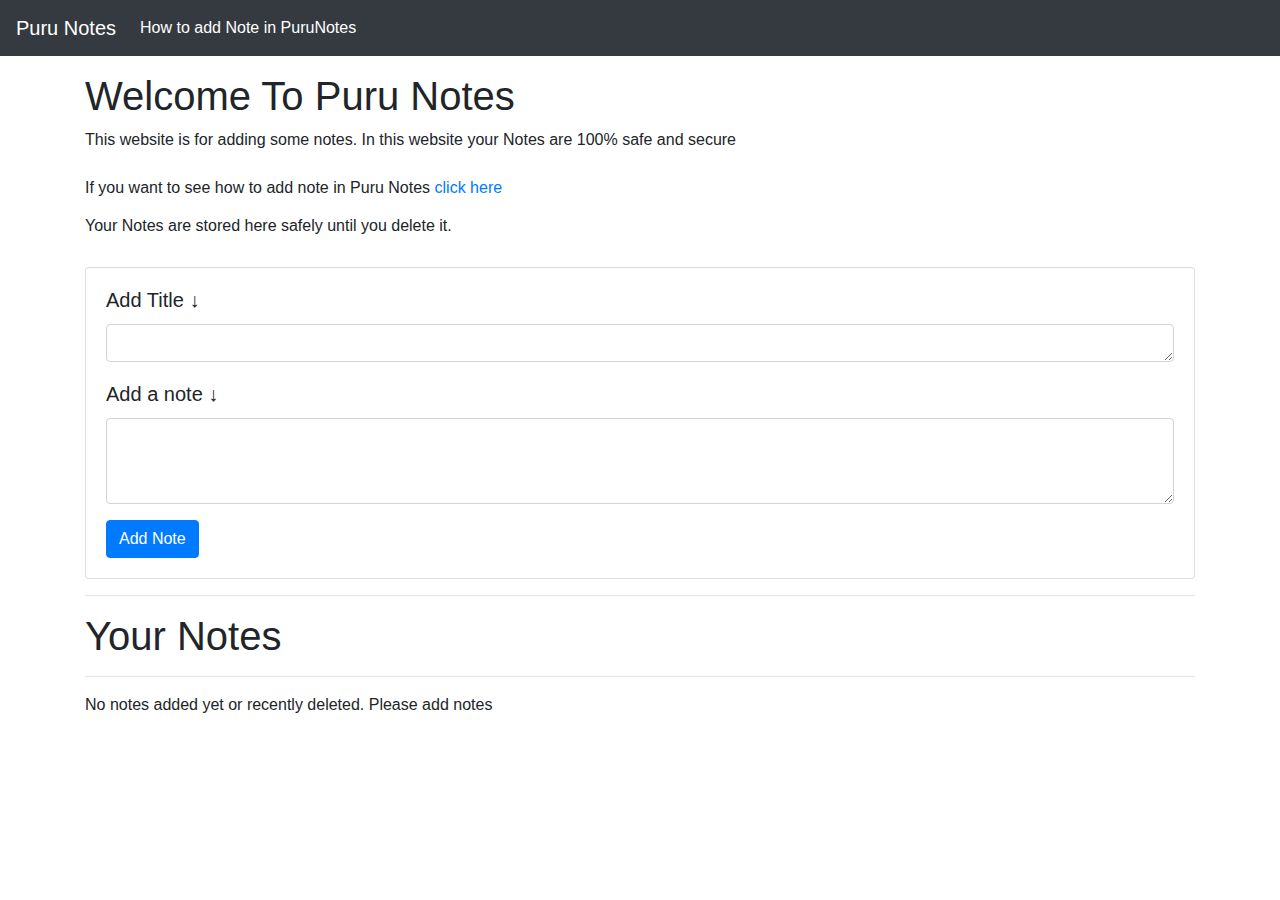
<file: index.html>
<!DOCTYPE html>
<html lang="en">

<head>
    <meta charset="UTF-8">
    <meta name="viewport" content="width=device-width, initial-scale=1.0">
    <meta http-equiv="X-UA-Compatible" content="ie=edge">
    <title>Puru Notes</title>
    <link rel="stylesheet" href="https://stackpath.bootstrapcdn.com/bootstrap/4.3.1/css/bootstrap.min.css"
        integrity="sha384-ggOyR0iXCbMQv3Xipma34MD+dH/1fQ784/j6cY/iJTQUOhcWr7x9JvoRxT2MZw1T" crossorigin="anonymous">
</head>

<body>

    <nav class="navbar navbar-expand-lg navbar-dark bg-dark">
        <a class="navbar-brand" href="#">Puru Notes</a>
        <button class="navbar-toggler" type="button" data-toggle="collapse" data-target="#navbarSupportedContent"
            aria-controls="navbarSupportedContent" aria-expanded="false" aria-label="Toggle navigation">
            <span class="navbar-toggler-icon"></span>
        </button>

        <div class="collapse navbar-collapse" id="navbarSupportedContent">
            <ul class="navbar-nav mr-auto">
                <li class="nav-item active">
                    <a class="nav-link" href="steps.html">How to add Note in PuruNotes <span class="sr-only"></span></a>
                </li>

            </ul>
        </div>
    </nav>


    <div class="container my-3">
        <h1>Welcome To Puru Notes</h1>
        <p>This website is for adding some notes. In this website your Notes are 100% safe and secure <br><br> If you want to see how to add note in Puru Notes <a href="steps.html">click here</a></p>
        <h6>Your Notes are stored here safely until you delete it.</h6>
        <br>

        <div class="card">
            <div class="card-body">
                <h5 class="card-title">Add Title &downarrow;</h5>
                <textarea name="" id="addTitle" cols="50" rows="1" class="form-control"
                    style="margin-bottom:20px;"></textarea>
                <h5 class="card-title">Add a note &downarrow;</h5>
                <div class="form-group">
                    <textarea class="form-control" id="addTxt" rows="3"></textarea>
                </div>
                <button class="btn btn-primary" id="addBtn">Add Note</button>
            </div>
        </div>
        <hr>
        <h1>Your Notes</h1>
        <hr>
        <div id="notes" class="row container-fluid">

        </div>
    </div>

    <script src="https://code.jquery.com/jquery-3.3.1.slim.min.js"
        integrity="sha384-q8i/X+965DzO0rT7abK41JStQIAqVgRVzpbzo5smXKp4YfRvH+8abtTE1Pi6jizo"
        crossorigin="anonymous"></script>
    <script src="https://cdnjs.cloudflare.com/ajax/libs/popper.js/1.14.7/umd/popper.min.js"
        integrity="sha384-UO2eT0CpHqdSJQ6hJty5KVphtPhzWj9WO1clHTMGa3JDZwrnQq4sF86dIHNDz0W1"
        crossorigin="anonymous"></script>
    <script src="https://stackpath.bootstrapcdn.com/bootstrap/4.3.1/js/bootstrap.min.js"
        integrity="sha384-JjSmVgyd0p3pXB1rRibZUAYoIIy6OrQ6VrjIEaFf/nJGzIxFDsf4x0xIM+B07jRM"
        crossorigin="anonymous"></script>
    <script src="main.js"></script>
</body>

</html>
</file>
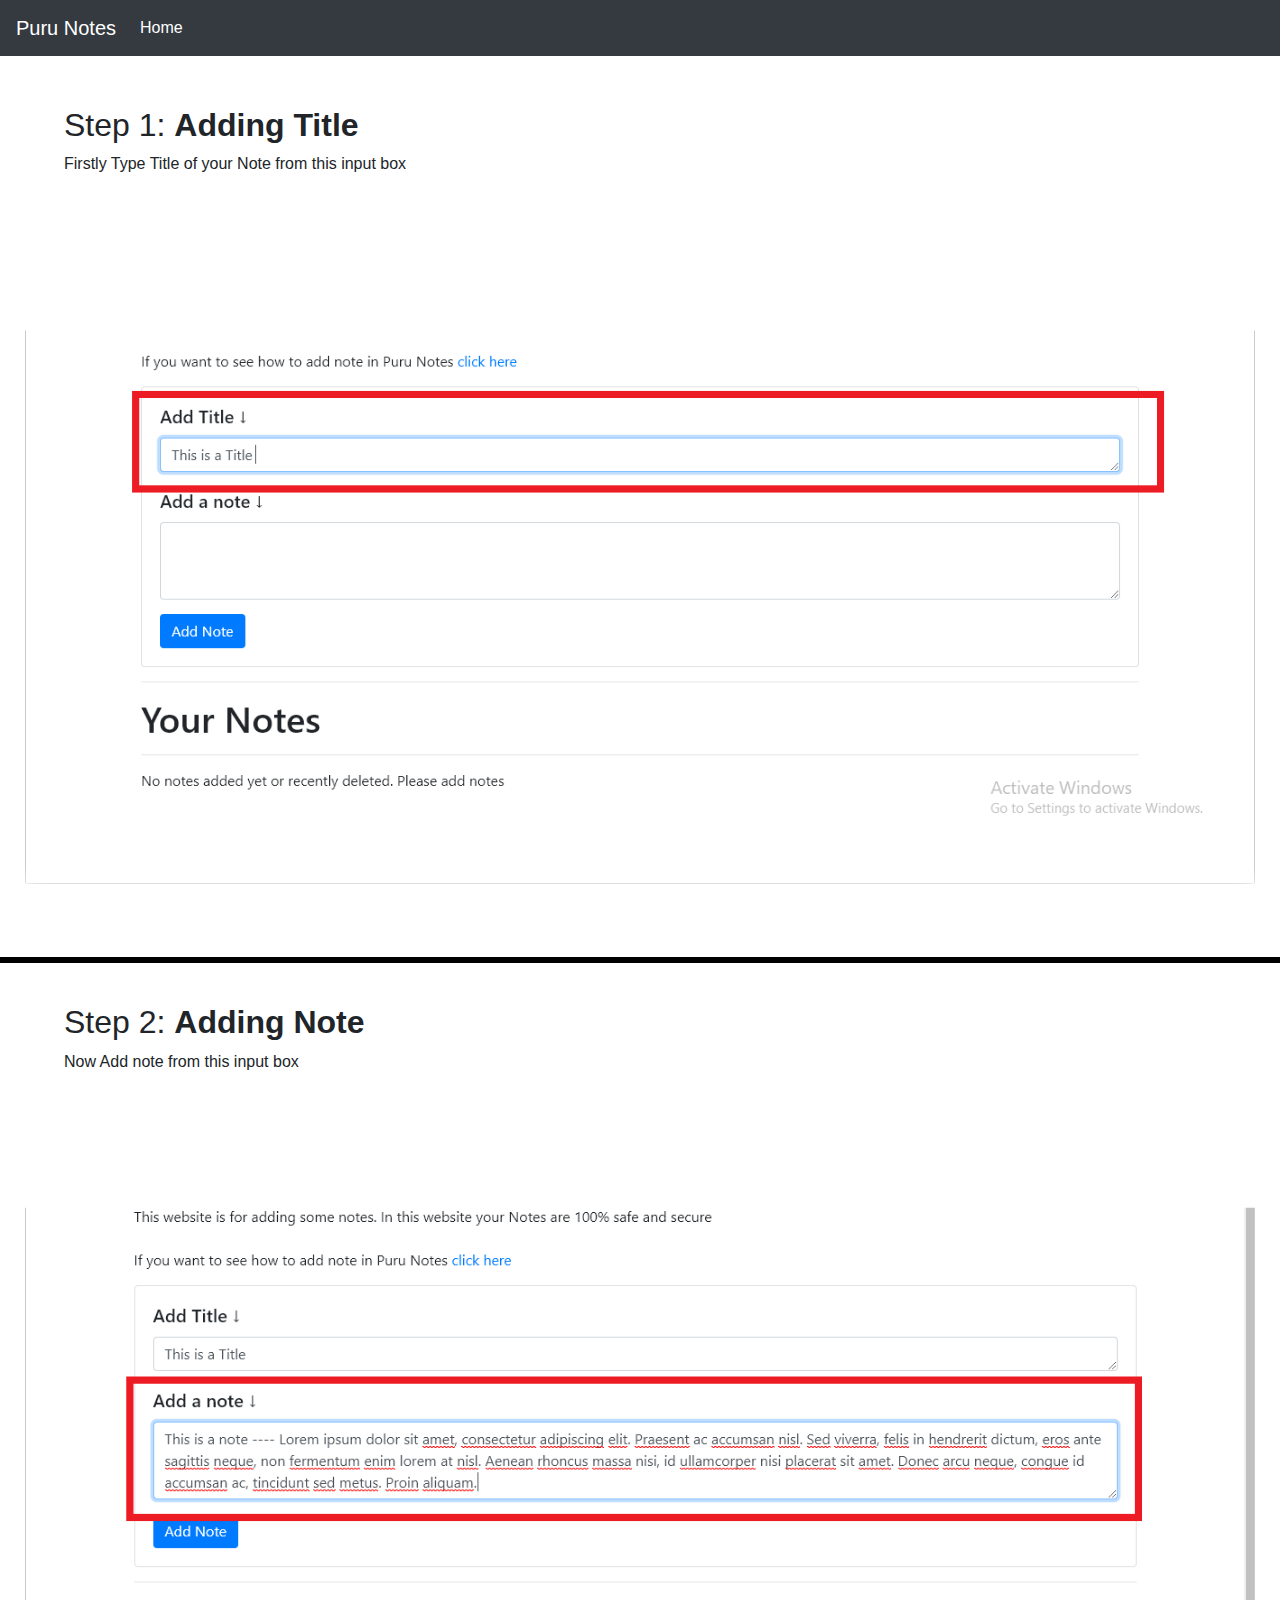
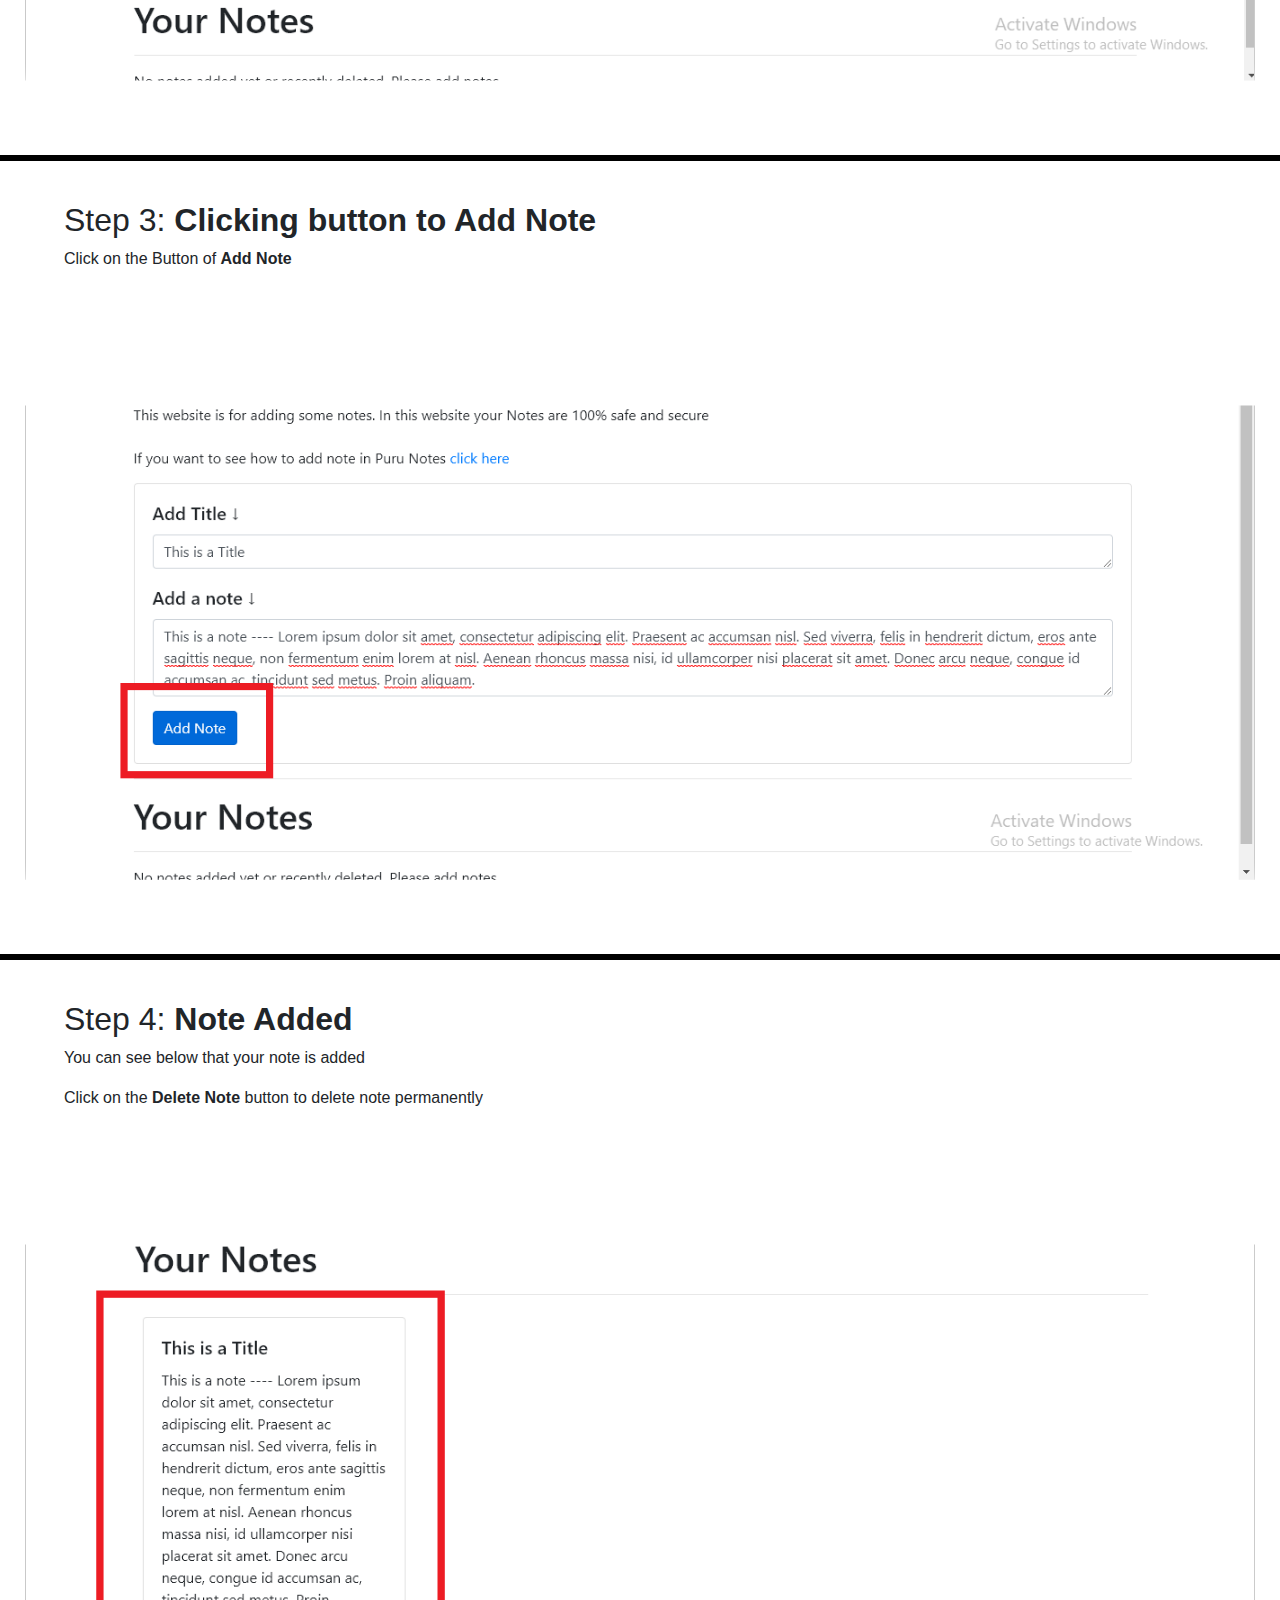
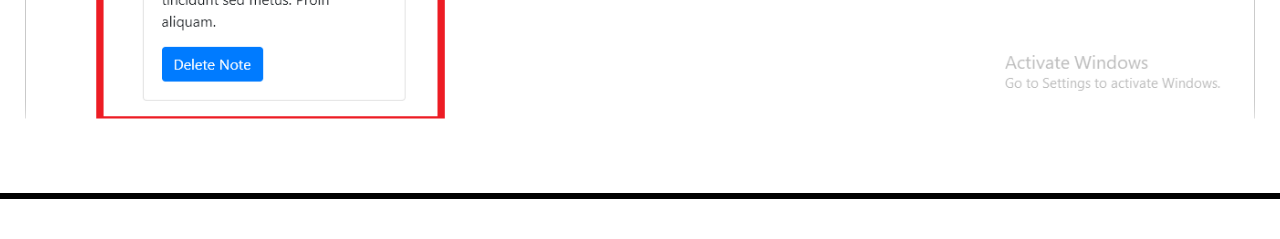
<file: steps.html>
<!DOCTYPE html>
<html lang="en">

<head>
    <meta charset="UTF-8">
    <meta name="viewport" content="width=device-width, initial-scale=1.0">
    <title>Puru Notes</title>

    <link rel="stylesheet" href="https://stackpath.bootstrapcdn.com/bootstrap/4.3.1/css/bootstrap.min.css"
        integrity="sha384-ggOyR0iXCbMQv3Xipma34MD+dH/1fQ784/j6cY/iJTQUOhcWr7x9JvoRxT2MZw1T" crossorigin="anonymous">
</head>
<link rel="stylesheet" href="style.css">

<body>
    <nav class="navbar navbar-expand-lg navbar-dark bg-dark">
        <a class="navbar-brand" href="#">Puru Notes</a>
        <button class="navbar-toggler" type="button" data-toggle="collapse" data-target="#navbarSupportedContent"
            aria-controls="navbarSupportedContent" aria-expanded="false" aria-label="Toggle navigation">
            <span class="navbar-toggler-icon"></span>
        </button>

        <div class="collapse navbar-collapse" id="navbarSupportedContent">
            <ul class="navbar-nav mr-auto">
                <li class="nav-item active">
                    <a class="nav-link" href="index.html">Home <span class="sr-only"></span></a>
                </li>

            </ul>
        </div>
    </nav>


    <div id="HowTo">
            <h2>Step 1: <b>Adding Title</b></h1>
            <p>Firstly Type Title of your Note from this input box</p>
            <img src="Images/step-1.png" alt="Step-1">

            <br>
            <br>
            <hr>
            <br>

            <h2>Step 2: <b>Adding Note</b></h1>
            <p>Now Add note from this input box</p>
            <img src="Images/step-2.png" alt="Step-2">

            <br>
            <br>
            <hr>
            <br>

            <h2>Step 3: <b>Clicking button to Add Note </b> </h2>
            <p>Click on the Button of <b>Add Note</b></p>
            <img src="Images/step-3.png" alt="Step-3">

            <br>
            <br>
            <hr>
            <br>

            <h2>Step 4:<b> Note Added</b></h2>
            <p>You can see below that your note is added</p>
            <p>Click on the <b>Delete Note</b> button to delete note permanently</p>
            <img src="Images/step-4.png" alt="Step-4">

            <br>
            <br>
            <hr>
            <br>

    </div>








</body>
<script src="https://code.jquery.com/jquery-3.3.1.slim.min.js"
    integrity="sha384-q8i/X+965DzO0rT7abK41JStQIAqVgRVzpbzo5smXKp4YfRvH+8abtTE1Pi6jizo"
    crossorigin="anonymous"></script>
<script src="https://cdnjs.cloudflare.com/ajax/libs/popper.js/1.14.7/umd/popper.min.js"
    integrity="sha384-UO2eT0CpHqdSJQ6hJty5KVphtPhzWj9WO1clHTMGa3JDZwrnQq4sF86dIHNDz0W1"
    crossorigin="anonymous"></script>
<script src="https://stackpath.bootstrapcdn.com/bootstrap/4.3.1/js/bootstrap.min.js"
    integrity="sha384-JjSmVgyd0p3pXB1rRibZUAYoIIy6OrQ6VrjIEaFf/nJGzIxFDsf4x0xIM+B07jRM"
    crossorigin="anonymous"></script>

</html>
</file>
<file: style.css>
#HowTo{
    margin-top: 50px;
}


#HowTo img{
    display: block;
    margin:  10px auto;
    width: 96%;
    box-shadow: 0px 0px 20px 1px black;
    clip-path: polygon(0 20%, 100% 20%, 100% 100%, 0 100%);
}

#HowTo h2{
    display: inline-block;
    margin-left: 5%;
}

#HowTo p{
    display: block;
    margin-left: 5%;
}

hr{
    height: 5px;
    background: black;
}
</file>
